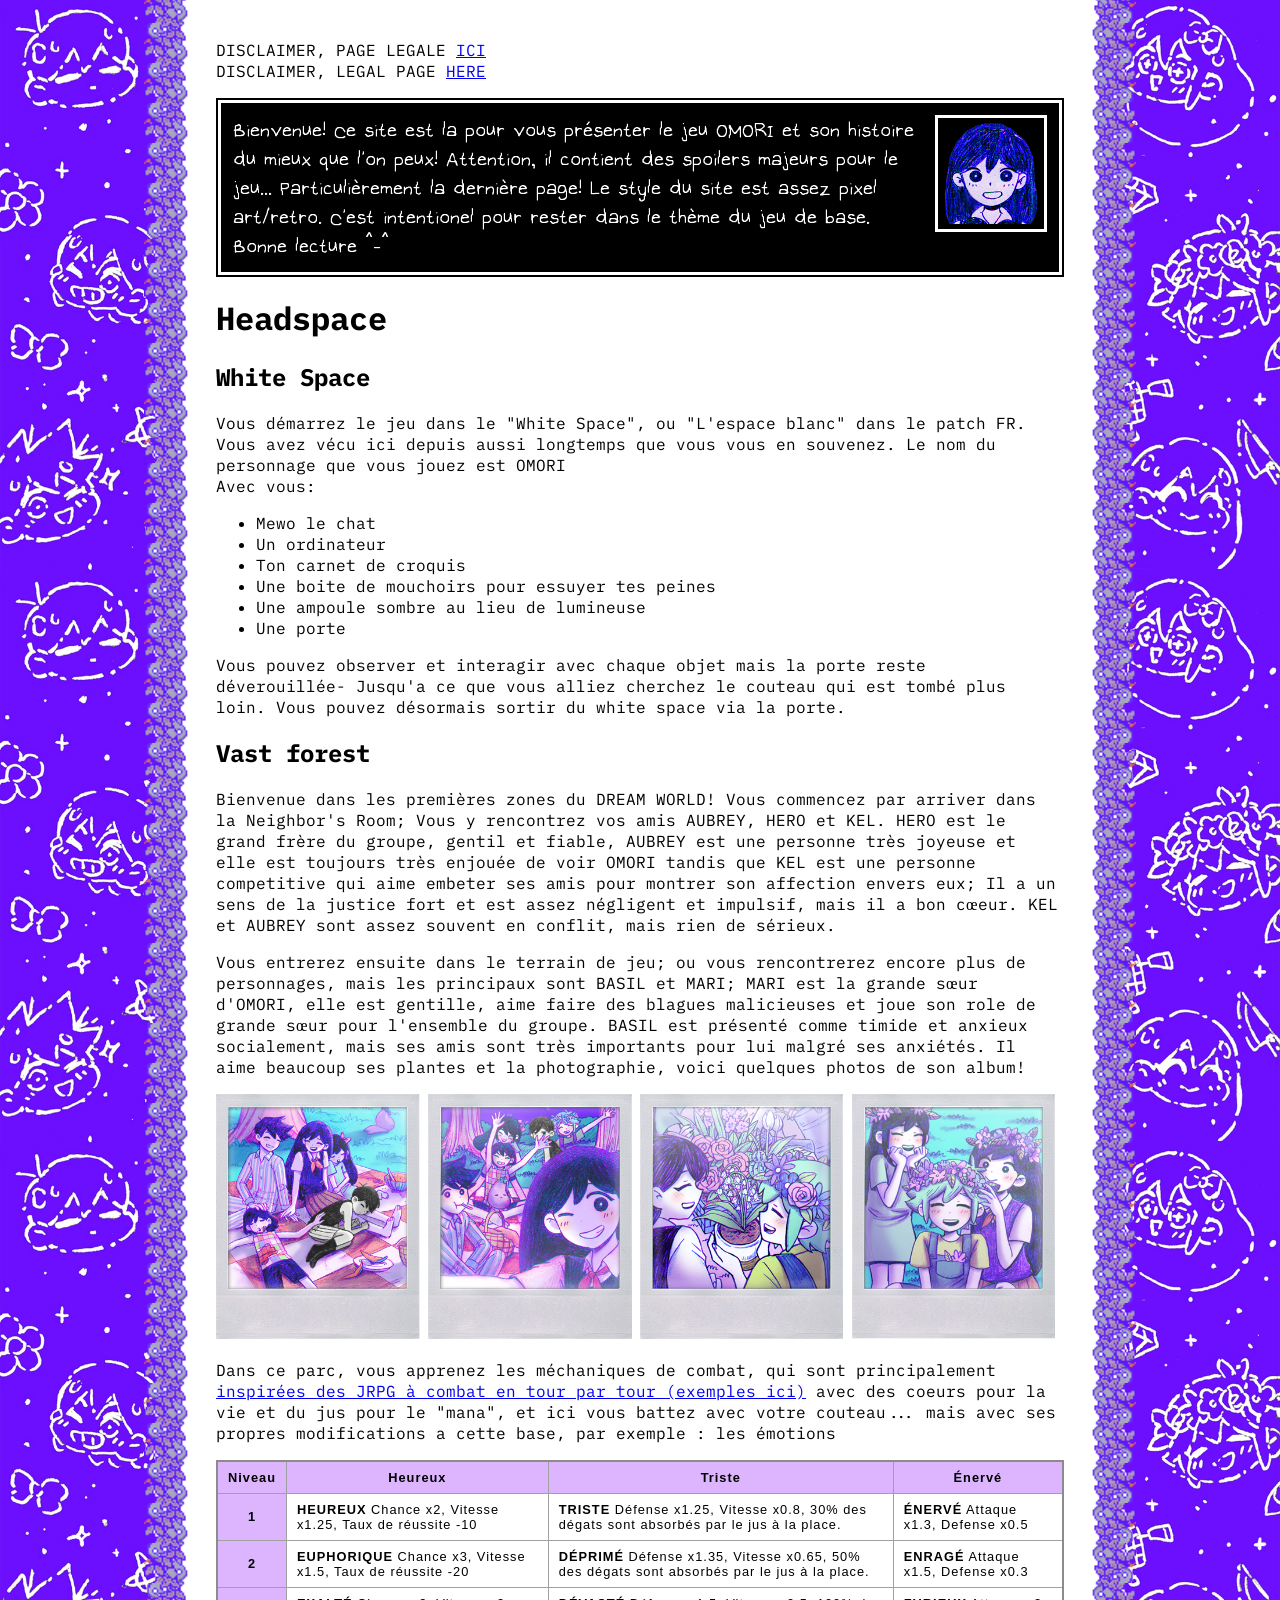
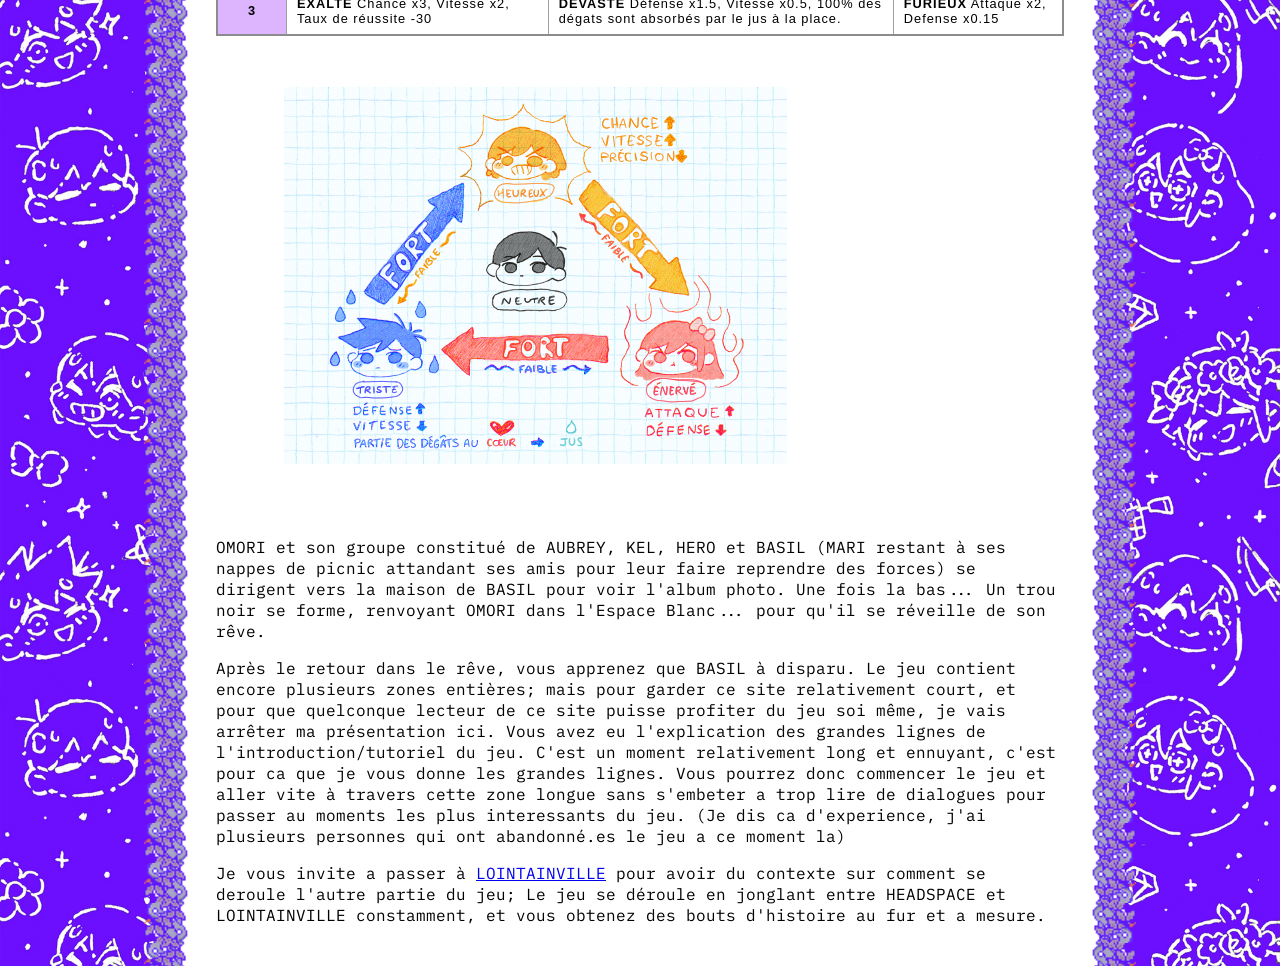
<file: index.html>
<!DOCTYPE html>
<html lang="fr">

  <head>
    <meta charset="utf-8" />
    <title>Omori!</title>
    <link rel="icon" type="image/x-icon" href="assets/favicon.ico">
    <link rel="stylesheet" media="screen" type="text/css" title="design" href="styles/design.css" />
  </head>

	<body>
		<div class="row">
		  <div class="meta-left"></div>

			<div class="main" id="frame">
  		  <p>
    		  DISCLAIMER, PAGE LEGALE <a href="legal.html">ICI</a> <br/>
          DISCLAIMER, LEGAL PAGE <a href="legal.html">HERE</a> <br/>
  		  </p>


				<!-- Début de la boite de dialogue réutilisable -->
				<div class="dialogue-box">
					<div class="pfp">
					  <div class="portrait wb">
							<img alt="Mari Portrait" src="assets/faces/DW_Face_Mari_0.png"  width="106" height="106">
						</div>
					</div>
					<span>
					  Bienvenue! Ce site est la pour vous présenter le jeu OMORI et son histoire du mieux que l'on peux!
						Attention, il contient des spoilers majeurs pour le jeu... Particulièrement la dernière page!
						Le style du site est assez pixel art/retro. C'est intentionel pour rester dans le thème du jeu de base.
						Bonne lecture ^-^
					<span></span></span>
					<div class="wb"></div>
				</div>
				<!-- Fin de la boite de dialogue réutilisable -->

				<h1 id="hs">Headspace</h1>
				<h2 id="white">White Space</h2>
				<p>
				  Vous démarrez le jeu dans le "White Space", ou "L'espace blanc" dans le patch FR.
					Vous avez vécu ici depuis aussi longtemps que vous vous en souvenez.
					Le nom du personnage que vous jouez est OMORI<br/>
					Avec vous:
				</p>
				<ul>
				  <li>Mewo le chat</li>
					<li>Un ordinateur</li>
					<li>Ton carnet de croquis</li>
					<li>Une boite de mouchoirs pour essuyer tes peines</li>
					<li>Une ampoule sombre au lieu de lumineuse</li>
					<li>Une porte</li>
				</ul>
				<p>
					Vous pouvez observer et interagir avec chaque objet mais la porte reste déverouillée-
					Jusqu'a ce que vous alliez cherchez le couteau qui est tombé plus loin.
					Vous pouvez désormais sortir du white space via la porte.
				</p>

				<h2 id="2">Vast forest</h2>
				<p>
				  Bienvenue dans les premières zones du DREAM WORLD!
					Vous commencez par arriver dans la Neighbor's Room; Vous y rencontrez vos amis AUBREY, HERO et KEL.
					HERO est le grand frère du groupe, gentil et fiable,
					AUBREY est une personne très joyeuse et elle est toujours très enjouée de voir OMORI tandis que
					KEL est une personne competitive qui aime embeter ses amis pour montrer son affection envers eux;
					Il a un sens de la justice fort et est assez négligent et impulsif, mais il a bon cœeur.
					KEL et AUBREY sont assez souvent en conflit, mais rien de sérieux.
				</p>

				<p>
				  Vous entrerez ensuite dans le terrain de jeu; ou vous rencontrerez encore plus de personnages,
					mais les principaux sont BASIL et MARI; MARI est la grande sœur d'OMORI, elle est gentille,
					aime faire des blagues malicieuses et joue son role de grande sœur pour l'ensemble du groupe.
					BASIL est présenté comme timide et anxieux socialement, mais ses amis sont très importants pour lui
					malgré ses anxiétés. Il aime beaucoup ses plantes et la photographie, voici quelques photos de son album!
				</p>

				<div class="polaroids" id="pictures">
          <div class="polaroid"><img src="assets/polaroid/DW_1.png" alt="Tout le monde assis sur une nappe te picnic"></div>
          <div class="polaroid"><img src="assets/polaroid/DW_0.png" alt="Tout le monde agité sur une nappe de picnic"></div>
          <div class="polaroid"><img src="assets/polaroid/DW_2.png" alt="Basil et Mari avec un pot de fleur"></div>
          <div class="polaroid"><img src="assets/polaroid/DW_3.png" alt="Mari et aubrey mettant une couronne de fleur a basil"></div>
				</div>

				<p>
				  Dans ce parc, vous apprenez les méchaniques de combat, qui sont principalement <a href="https://www.reddit.com/r/JRPG/wiki/list_of_turn-based_jrpgs">inspirées des JRPG à combat en tour par tour (exemples ici)</a>
					avec des coeurs pour la vie et du jus pour le "mana", et ici vous battez avec votre couteau... mais avec ses propres modifications a cette base, par exemple : les émotions
				</p>

				<table>
				  <thead>
						<tr>
						  <th scope="col">Niveau</th>
              <th scope="col">Heureux</th>
              <th scope="col">Triste</th>
              <th scope="col">Énervé</th>
						</tr>
					</thead>
					<tbody>
					  <tr>
							<th scope="row">1</th>
              <td><strong>HEUREUX</strong> Chance x2, Vitesse x1.25, Taux de réussite -10</td>
              <td><strong>TRISTE</strong> Défense x1.25, Vitesse x0.8, 30% des dégats sont absorbés par le jus à la place. </td>
              <td><strong>ÉNERVÉ</strong> Attaque x1.3, Defense x0.5</td>
						</td>
							<tr>
							<th scope="row">2</th>
              <td><strong>EUPHORIQUE</strong> Chance x3, Vitesse x1.5, Taux de réussite -20</td>
              <td><strong>DÉPRIMÉ</strong> Défense x1.35, Vitesse x0.65, 50% des dégats sont absorbés par le jus à la place. </td>
              <td><strong>ENRAGÉ</strong> Attaque x1.5, Defense x0.3</td>
						</td>
							<tr>
							<th scope="row">3</th>
              <td><strong>EXALTÉ</strong> Chance x3, Vitesse x2, Taux de réussite -30</td>
              <td><strong>DÉVASTÉ</strong> Défense x1.5, Vitesse x0.5, 100% des dégats sont absorbés par le jus à la place. </td>
              <td><strong>FURIEUX</strong> Attaque x2, Defense x0.15 </td>
						</td>
					</tbody>
				</table>

				<img src="assets/Other/emotions_guide.png"/>

				<p>
				  OMORI et son groupe constitué de AUBREY, KEL, HERO et BASIL (MARI restant à ses nappes de picnic attandant ses amis pour leur faire reprendre des forces)
					se dirigent vers la maison de BASIL pour voir l'album photo. Une fois la bas... Un trou noir se forme, renvoyant OMORI dans l'Espace Blanc... pour qu'il se réveille de son rêve.
				</p>

				<p>
				  Après le retour dans le rêve, vous apprenez que BASIL à disparu. Le jeu contient encore plusieurs zones entières; mais
					pour garder ce site relativement court, et pour que quelconque lecteur de ce site puisse profiter du jeu soi même, je vais
					arrêter ma présentation ici. Vous avez eu l'explication des grandes lignes de l'introduction/tutoriel du jeu.
					C'est un moment relativement long et ennuyant, c'est pour ca que je vous donne les grandes lignes. Vous pourrez donc commencer le jeu
					et aller vite à travers cette zone longue sans s'embeter a trop lire de dialogues pour passer au moments les plus interessants du jeu.
					(Je dis ca d'experience, j'ai plusieurs personnes qui ont abandonné.es le jeu a ce moment la)
				</p>

				<p>
		      Je vous invite a passer à <a href="faraway.html">LOINTAINVILLE</a> pour avoir du contexte sur comment se deroule l'autre partie du jeu;
					Le jeu se déroule en jonglant entre HEADSPACE et LOINTAINVILLE constamment, et vous obtenez des bouts d'histoire au fur et a mesure.
				</p>
			</div>



			<div class="meta-right"></div>
		</div>
	</body>
</html>
</file>
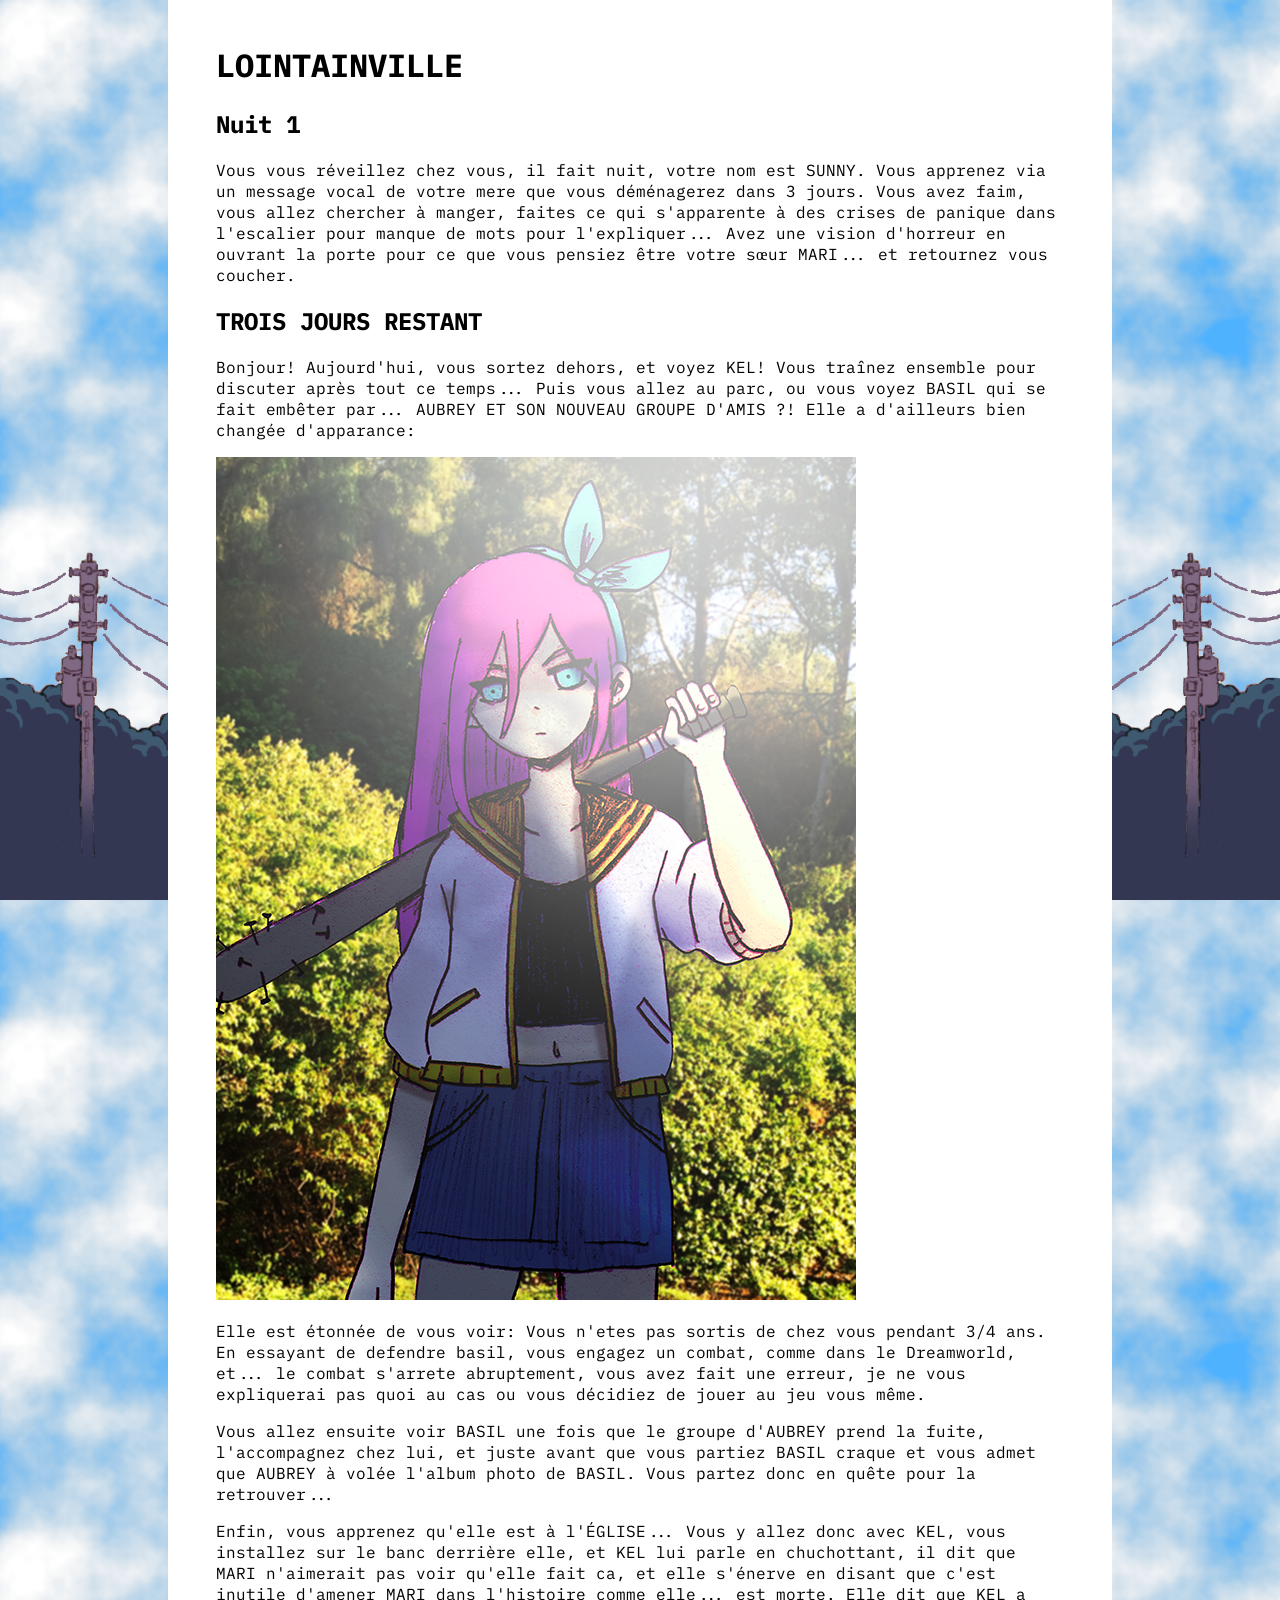
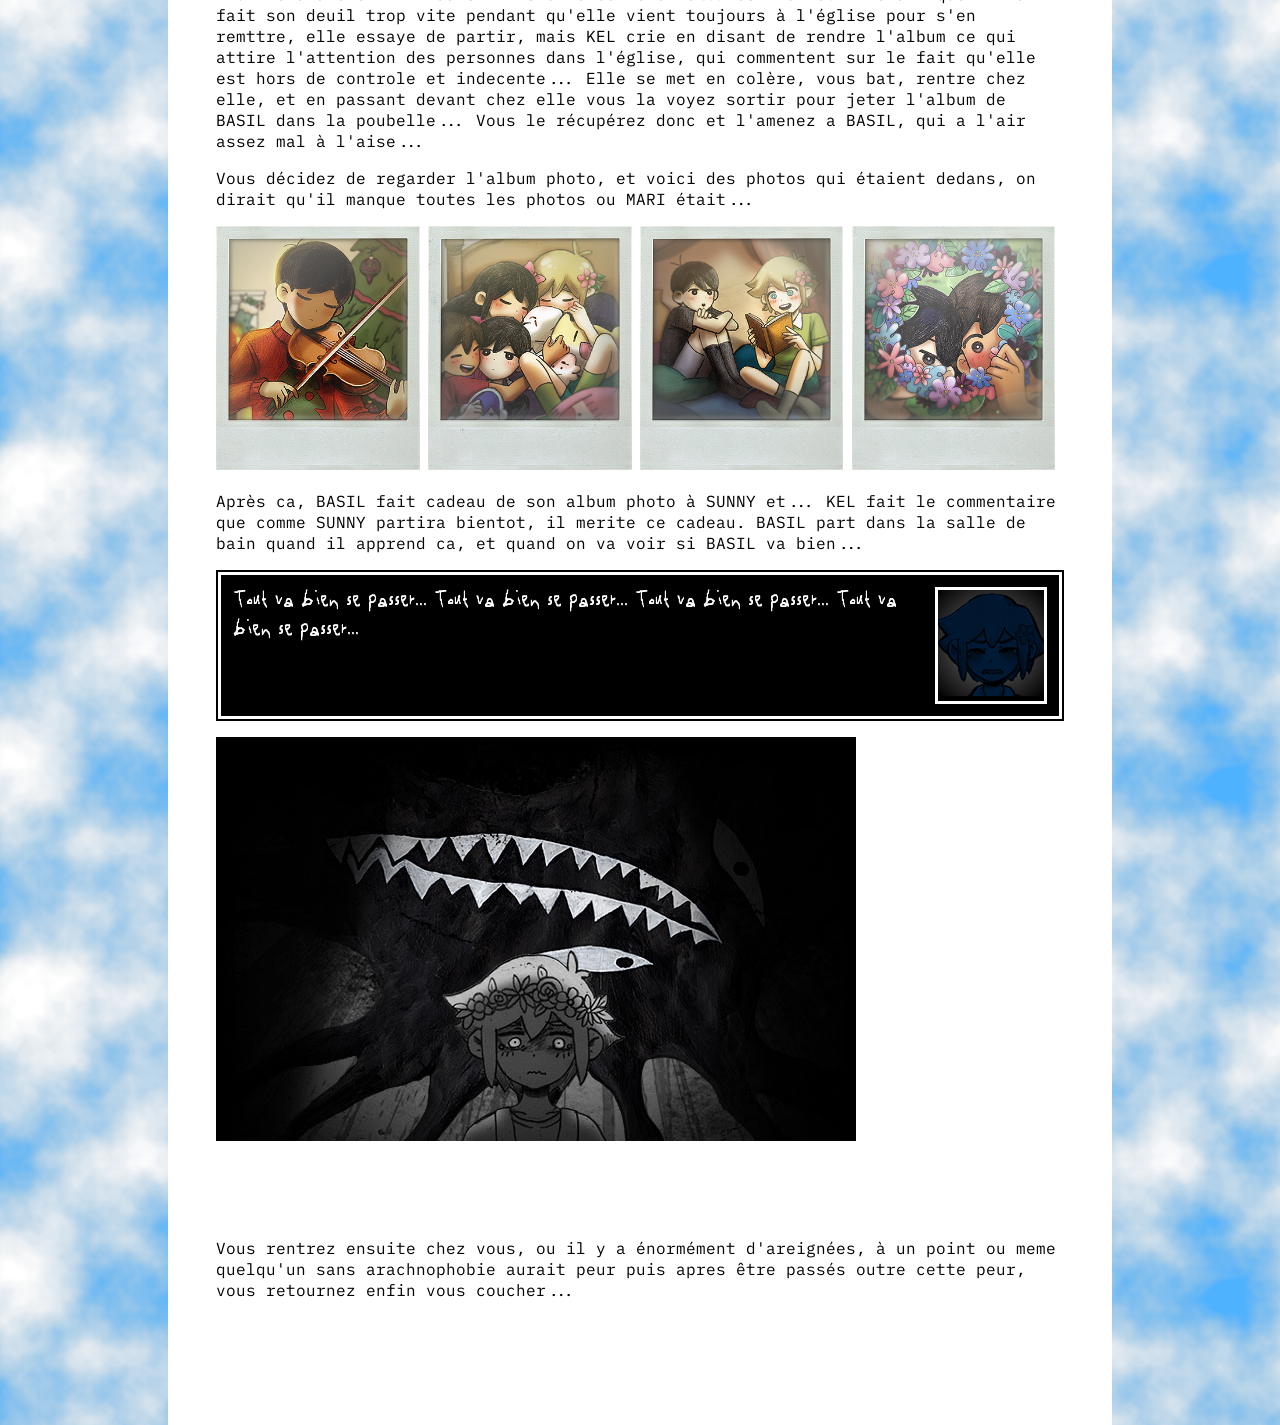
<file: faraway.html>
<!DOCTYPE html>
<html lang="fr">
  <head>
    <meta charset="utf-8" />
    <title>Une ville lointaine.</title>
    <link rel="icon" type="image/x-icon" href="assets/favicon.ico">
    <link rel="stylesheet" media="screen" type="text/css" title="design" href="styles/design.css" />
    <link rel="stylesheet" media="screen" type="text/css" title="design" href="styles/faraway.css" />
  </head>

  <body>
    <div class="row">
      <div class="meta-left"></div>
      <div class="main" id="frame">
        <h1 id="title">LOINTAINVILLE</h1>
        <h2>Nuit 1</h2>
        <p>
          Vous vous réveillez chez vous, il fait nuit, votre nom est SUNNY.
          Vous apprenez via un message vocal de votre mere que vous déménagerez dans 3 jours.
          Vous avez faim, vous allez chercher à manger, faites ce qui s'apparente à des crises de panique dans l'escalier
          pour manque de mots pour l'expliquer... Avez une vision d'horreur en ouvrant la porte pour
          ce que vous pensiez être votre sœur MARI... et retournez vous coucher.
        </p>

        <h2>TROIS JOURS RESTANT</h2>
        <p>
          Bonjour! Aujourd'hui, vous sortez dehors, et voyez KEL!
          Vous traînez ensemble pour discuter après tout ce temps...
          Puis vous allez au parc, ou vous voyez BASIL qui se fait embêter par...
          AUBREY ET SON NOUVEAU GROUPE D'AMIS ?! Elle a d'ailleurs bien changée d'apparance:
        </p>

        <img src="assets/Other/aubrey_intro.png" alt="Aubrey, cheveux rose avec bandeau et yeux cyan, elle tient une batte cloutée"/>

        <p>
          Elle est étonnée de vous voir: Vous n'etes pas sortis de chez vous pendant 3/4 ans.
          En essayant de defendre basil, vous engagez un combat, comme dans le Dreamworld, et...
          le combat s'arrete abruptement, vous avez fait une erreur, je ne vous expliquerai pas quoi
          au cas ou vous décidiez de jouer au jeu vous même.
        </p>

        <p>
          Vous allez ensuite voir BASIL une fois que le groupe d'AUBREY prend la fuite,
          l'accompagnez chez lui, et juste avant que vous partiez BASIL craque et vous admet
          que AUBREY à volée l'album photo de BASIL. Vous partez donc en quête pour la retrouver...
        </p>

        <p>
          Enfin, vous apprenez qu'elle est à l'ÉGLISE...  Vous y allez donc avec KEL, vous installez sur le banc derrière elle,
          et KEL lui parle en chuchottant, il dit que MARI n'aimerait pas voir qu'elle fait ca, et elle s'énerve en disant
          que c'est inutile d'amener MARI dans l'histoire comme elle... est morte. Elle dit que KEL a fait son deuil trop vite
          pendant qu'elle vient toujours à l'église pour s'en remttre, elle essaye de partir, mais KEL crie en disant de rendre l'album
          ce qui attire l'attention des personnes dans l'église, qui commentent sur le fait qu'elle est hors de controle et indecente...
          Elle se met en colère, vous bat, rentre chez elle, et en passant devant chez elle vous la voyez sortir pour jeter l'album de BASIL
          dans la poubelle... Vous le récupérez donc et l'amenez a BASIL, qui a l'air assez mal à l'aise...
        </p>

        <p>
          Vous décidez de regarder l'album photo, et voici des photos qui étaient dedans, on dirait qu'il manque toutes les photos
          ou MARI était...
        </p>

        <div class="polaroids" id="pictures">
              <div class="polaroid"><img src="assets/polaroid/FW_0.png" alt="Sunny faisant du violon"></div>
              <div class="polaroid"><img src="assets/polaroid/FW_1.png" alt="Tout le monde confortable dans un lit avec des peluches :3"></div>
              <div class="polaroid"><img src="assets/polaroid/FW_2.png" alt="Basil lisant un livre a Sunny"></div>
              <div class="polaroid"><img src="assets/polaroid/FW_3.png" alt="Sunny et Kel avec une couronne de fleurs"></div>
				</div>

				<p>
				  Après ca, BASIL fait cadeau de son album photo à SUNNY et... KEL fait le commentaire que comme SUNNY partira bientot, il merite ce cadeau.
					BASIL part dans la salle de bain quand il apprend ca, et quand on va voir si BASIL va bien...
				</p>

				<!-- Début de la boite de dialogue réutilisable -->
				<div class="dialogue-box scared">
					<div class="pfp">
					  <div class="portrait wb">
							<img class="light" alt="Portrait de Basil au bord des larmes" src="assets/faces/FW_Face_Basil_11.png"  width="106" height="106"/>
						</div>
					</div>
					<span>Tout va bien se passer... Tout va bien se passer... Tout va bien se passer... Tout va bien se passer... <span></span></span>
					<div class="wb"></div>
				</div>
				<!-- Fin de la boite de dialogue réutilisable -->

				<img src="assets/Other/basil_something_2.png" alt="SOMETHING behind BASIL"/>

				<p>
				  Vous rentrez ensuite chez vous, ou il y a énormément d'areignées, à un point ou meme quelqu'un sans arachnophobie aurait peur
					puis apres être passés outre cette peur, vous retournez enfin vous coucher...
				</p>

				<a class="secret" href="secret.html">
				  Si vous voulez encore un peu plus de contexte sur les parties plus sombre d'omori, il y a cette page secrete
					je recommande vivement de jouer au jeu avant car elle contient enormement de spoilers, et attention, les sujets
					sont pour un public averti.
				</a>
      </div>
      <div class="meta-right"></div>
    </div>
  </body>
</html>
</file>
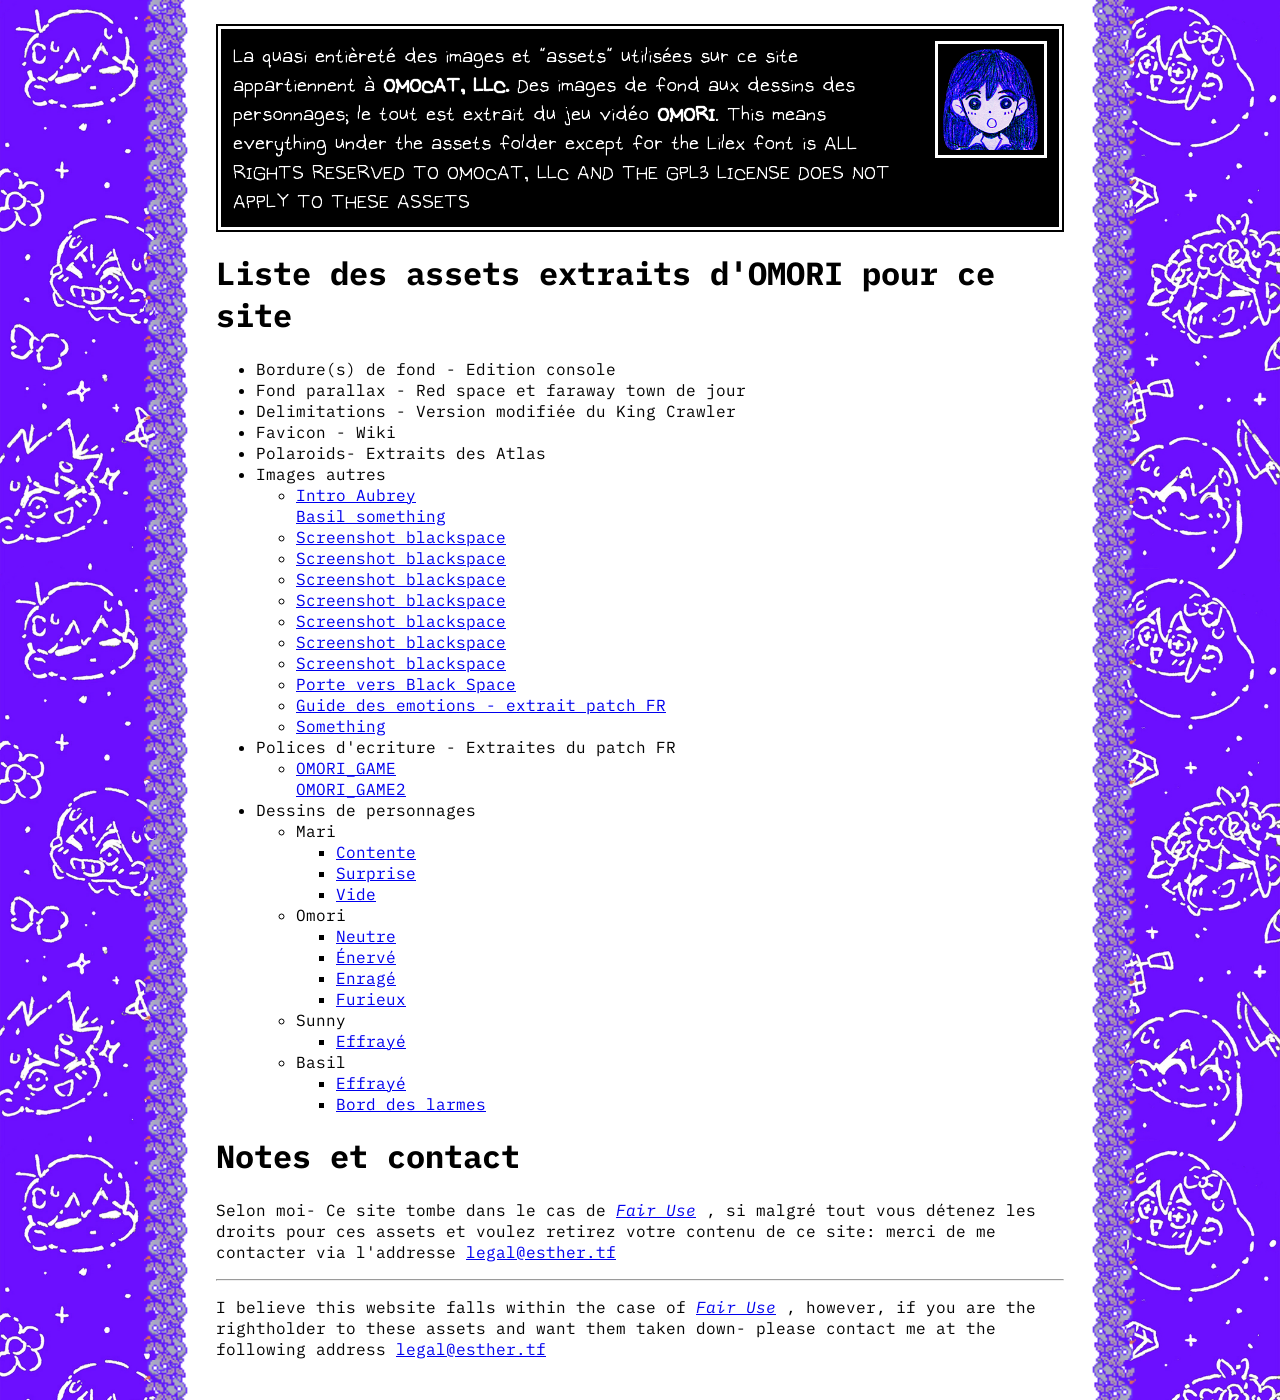
<file: legal.html>
<!DOCTYPE html>
<html lang="fr">

  <head>
    <meta charset="utf-8" />
    <title>Legal</title>
	<link rel="icon" type="image/x-icon" href="assets/favicon.ico">
	<link rel="stylesheet" media="screen" type="text/css" title="design" href="styles/design.css" />
  </head>

	<body>
		<div class="row">
		  <div class="meta-left"></div>
		  <div class="main" id="frame">
				<div class="dialogue-box" id="something">
					<div class="pfp">
					  <div class="portrait wb">
							<img alt="Mari Portrait" src="assets/faces/DW_Face_Mari_2.png"  width="106" height="106">
						</div>
					</div>
					<span>
					La quasi entièreté des images et "assets" utilisées sur ce site appartiennent à <strong>OMOCAT, LLC.</strong>
					Des images de fond aux dessins des personnages; le tout est extrait du jeu vidéo <strong>OMORI</strong>.
					This means everything under the assets folder except for the Lilex font is ALL RIGHTS RESERVED TO OMOCAT, LLC
					AND THE GPL3 LICENSE DOES NOT APPLY TO THESE ASSETS
					<span></span></span>
					<div class="wb"></div>
				</div>
				<h1 id="list">Liste des assets extraits d'OMORI pour ce site</h1>
				<ul>
				  <li>Bordure(s) de fond - Edition console</li>
					<li>Fond parallax - Red space et faraway town de jour</li>
					<li>Delimitations - Version modifiée du King Crawler</li>
					<li>Favicon - Wiki</li>
					<li>Polaroids- Extraits des Atlas</li>
					<li>Images autres
					    <ul>
							<li><a href="assets/Other/aubrey_intro.png"">Intro Aubrey</a></li
							<li><a href="assets/Other/basil_something_2.png"">Basil something</a></li>
							<li><a href="assets/Other/BLACK_SPACE.webp"">Screenshot blackspace</a></li>
							<li><a href="assets/Other/FACELESS_AREA.webp"">Screenshot blackspace</a></li>
							<li><a href="assets/Other/FACELESS_AREA.webp"">Screenshot blackspace</a></li>
							<li><a href="assets/Other/PUNISHMENT_AREA.webp"">Screenshot blackspace</a></li>
							<li><a href="assets/Other/RED_SPACE.webp"">Screenshot blackspace</a></li>
							<li><a href="assets/Other/STATIC_WORLD.webp"">Screenshot blackspace</a></li>
							<li><a href="assets/Other/THE_NEIGHBORHOOD.webp"">Screenshot blackspace</a></li>
							<li><a href="assets/Other/Door_to_Blackspace.webp"">Porte vers Black Space</a></li>
							<li><a href="assets/Other/emotions_guide.png"">Guide des emotions - extrait patch FR</a></li>
							<li><a href="assets/Other/hangman_something.png"">Something</a></li>
						</ul>
					</li>
					<li>Polices d'ecriture - Extraites du patch FR
					    <ul>
							<li><a href="assets/fonts/OMORI_GAME.ttf"">OMORI_GAME</a></li
							<li><a href="assets/fonts/OMORI_GAME2.ttf"">OMORI_GAME2</a></li>
						</ul>
					</li>
					<li>Dessins de personnages
					   <ul>
							<li>Mari
							    <ul>
									<li><a href="assets/faces/DW_Face_Mari_0.png">Contente</a></li>
									<li><a href="assets/faces/DW_Face_Mari_2.png">Surprise</a></li>
									<li><a href="assets/faces/ST_Face_Mari_0.png">Vide</a></li>
								</ul>
							</li>
							<li>Omori
							    <ul>
									<li><a href="assets/faces/DW_Face_Omori_0.png">Neutre</a></li>
									<li><a href="assets/faces/DW_Face_Omori_1.png">Énervé</a></li>
									<li><a href="assets/faces/DW_Face_Omori_2.png">Enragé</a></li>
									<li><a href="assets/faces/DW_Face_Omori_3.png">Furieux</a></li>
								</ul>
							</li>
							<li>Sunny
							    <ul>
									<li><a href="assets/faces/BT_Face_Sunny_Scared_0.png">Effrayé</a></li>
								</ul>
							</li>
							<li>Basil
							    <ul>
									<li><a href="assets/faces/Basil_Scared_0.png">Effrayé</a></li>
									<li><a href="assets/faces/FW_Face_Basil_11.png">Bord des larmes</a></li>
								</ul>
							</li>
						</ul>
					</li>
				</ul>
				<h1>Notes et contact</h1>
				<p>Selon moi- Ce site tombe dans le cas de <a href="https://fr.wikipedia.org/wiki/Fair_use"><i>Fair Use</i></a>
				, si malgré tout vous détenez les droits pour ces assets et voulez retirez votre contenu de ce site: merci de me contacter via l'addresse <a href="mailto:legal@esther.tf">legal@esther.tf</a></p>
				<hr/>
				<p>I believe this website falls within the case of <a href="https://en.wikipedia.org/wiki/Fair_use"><i>Fair Use</i></a>
				, however, if you are the rightholder to these assets and want them taken down- please contact me at the following address <a href="mailto:legal@esther.tf">legal@esther.tf</a></p>
			</div>
		  <div class="meta-right"></div>
		</div>
	</body>
</html>
</file>
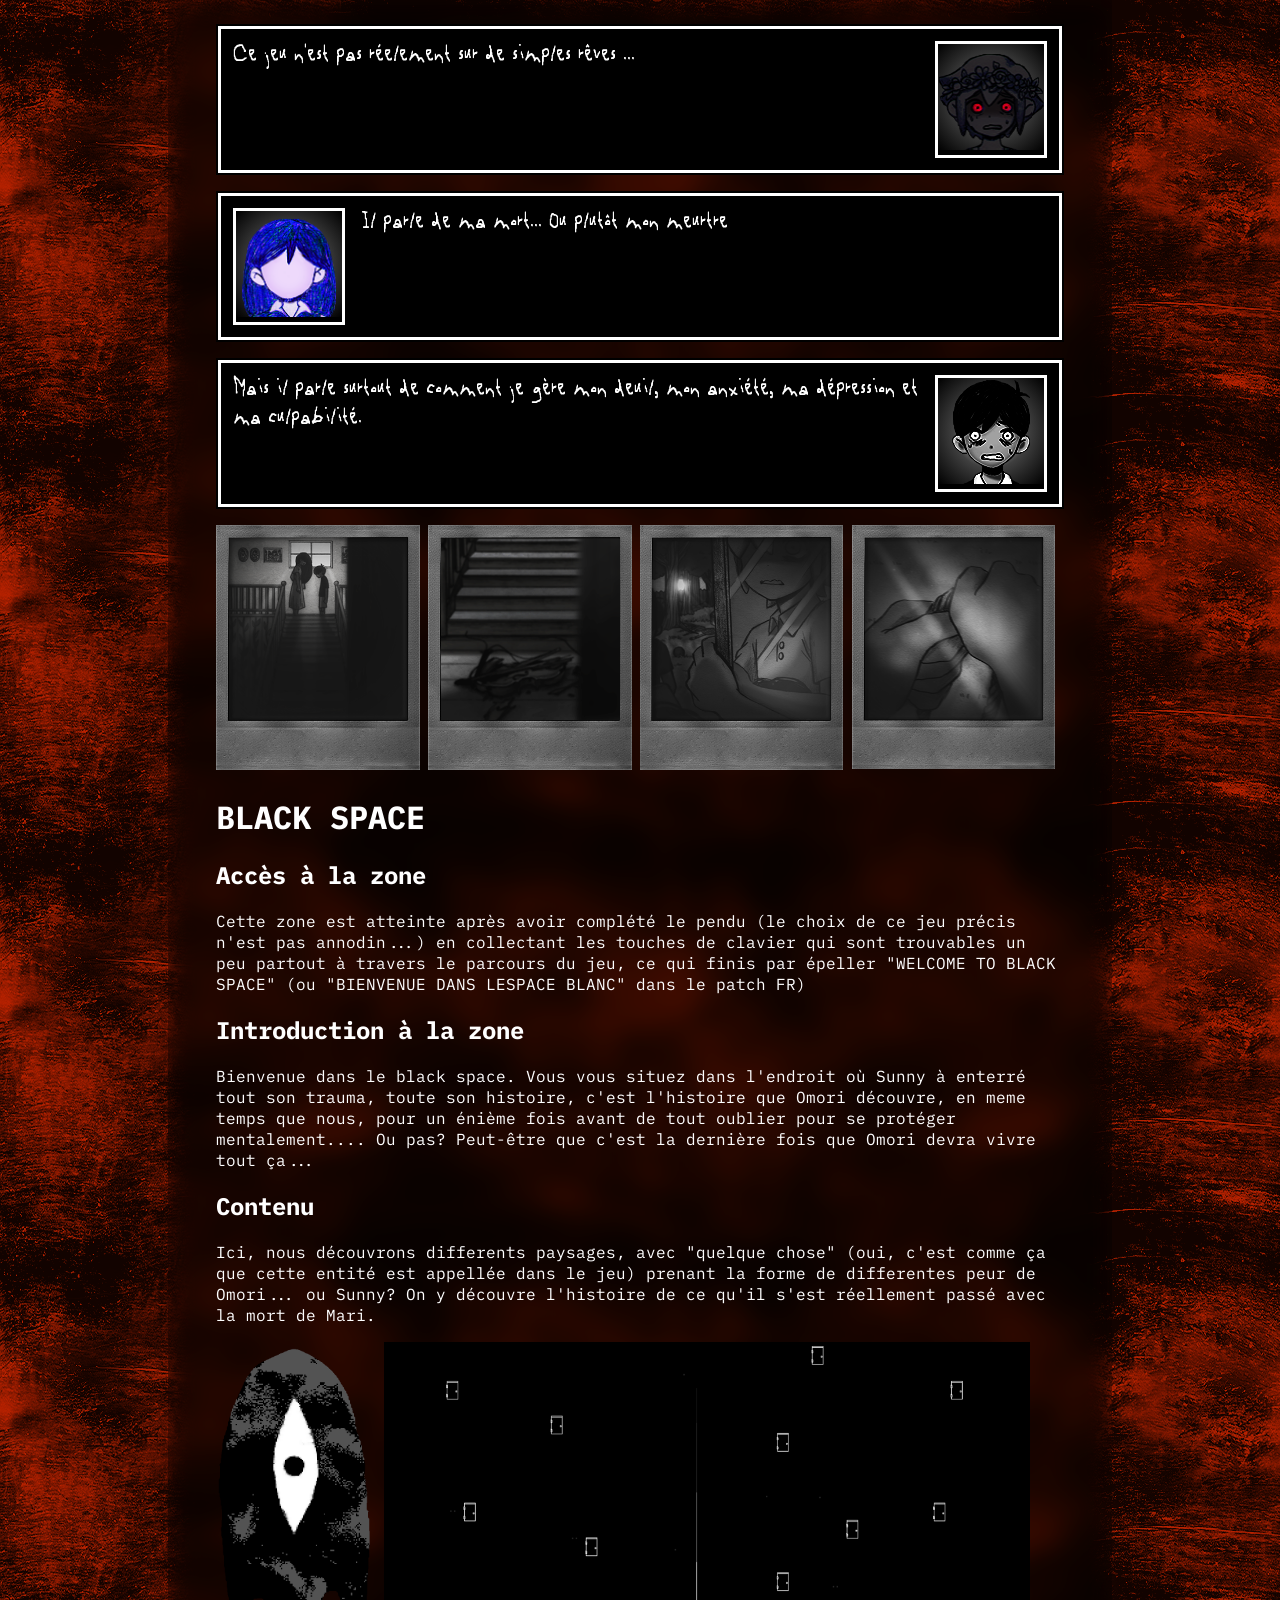
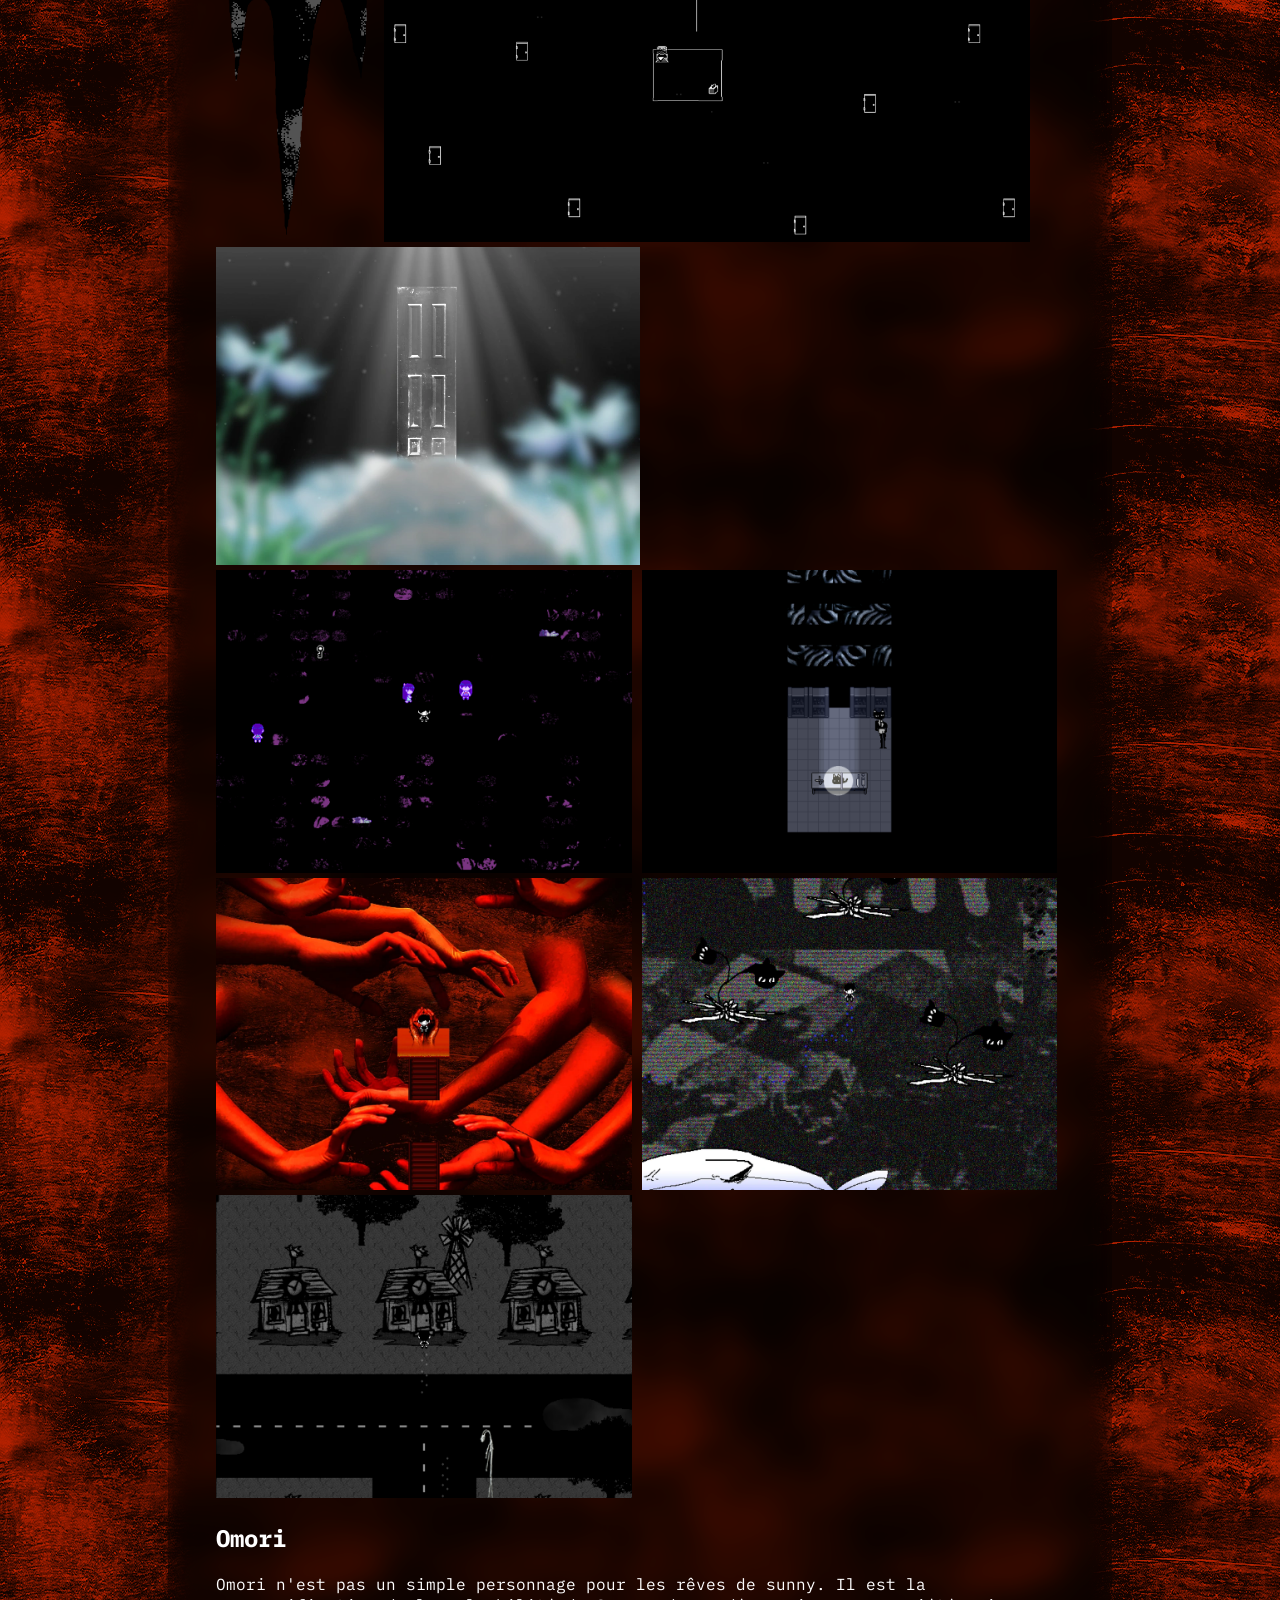
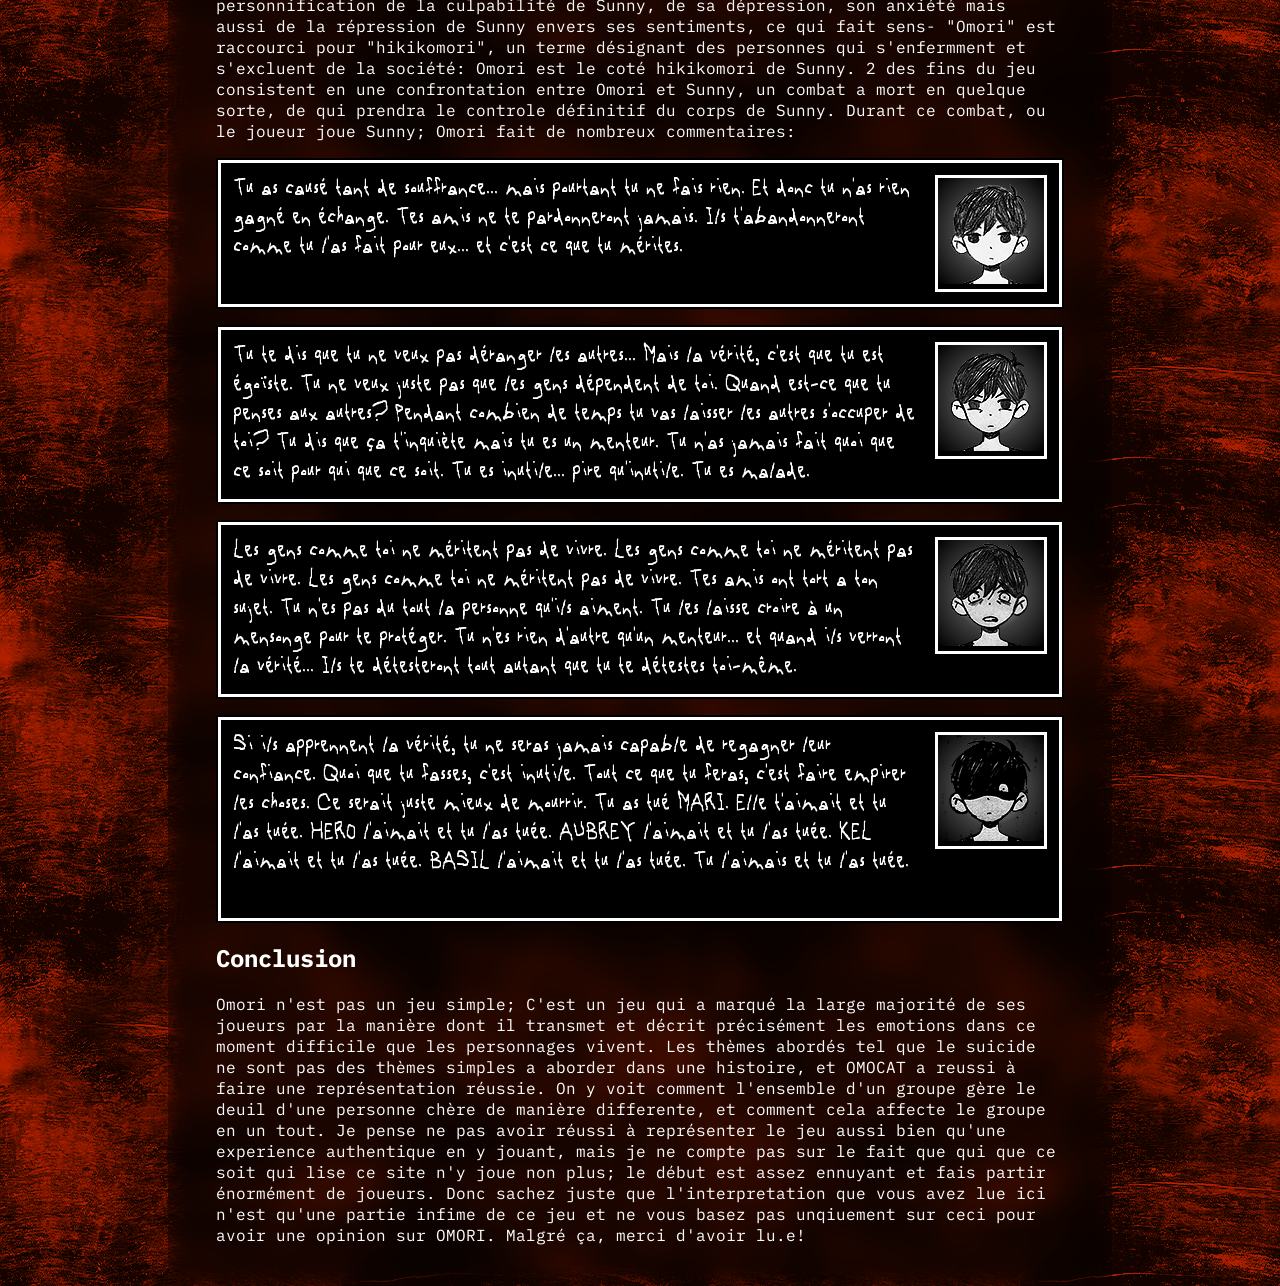
<file: secret.html>
<!DOCTYPE html>
<html lang="fr">

  <head>
    <meta charset="utf-8" />
    <title>BLACK SPACE</title>
	<link rel="icon" type="image/x-icon" href="assets/favicon.ico">
	<link rel="stylesheet" media="screen" type="text/css" title="design" href="styles/design.css" />
	<link rel="stylesheet" media="screen" type="text/css" title="design" href="styles/secret.css" />
  </head>

	<body>
		<div class="row">
		  <div class="meta-left"></div>

			<div class="main" id="frame">
				<!-- Début de la boite de dialogue réutilisable -->
				<div class="dialogue-box">
					<div class="pfp">
					  <div class="portrait wb">
							<img class="light" alt="Portrait de Basil effrayé avec les yeux rouges" src="assets/faces/Basil_Scared_0.png"  width="106" height="106">
						</div>
					</div>
					<span>Ce jeu n'est pas réelement sur de simples rêves ...<span></span></span>
					<div class="wb"></div>
				</div>
				<!-- Fin de la boite de dialogue réutilisable -->

				<!-- Début de la boite de dialogue réutilisable -->
				<div class="dialogue-box">
					<div class="pfp pfpl">
					  <div class="portrait wb">
							<img class="light" alt="Portrait de Mari sans visage" src="assets/faces/ST_Face_Mari_0.png"  width="106" height="106">
						</div>
					</div>
					<span>Il parle de ma mort... Ou plutôt mon meurtre<span></span></span>
					<div class="wb"></div>
				</div>
				<!-- Fin de la boite de dialogue réutilisable -->

				<!-- Début de la boite de dialogue réutilisable -->
				<div class="dialogue-box">
					<div class="pfp">
					  <div class="portrait wb">
							<img class="light" alt="Portrait de sunny effrayé" src="assets/faces/BT_Face_Sunny_Scared_0.png"  width="106" height="106">
						</div>
					</div>
					<span>Mais il parle surtout de comment je gère mon deuil, mon anxiété, ma dépression et ma culpabilité.<span></span></span>
					<div class="wb"></div>
				</div>
				<!-- Fin de la boite de dialogue réutilisable -->

				<div class="polaroids" id="pictures">
          <div class="polaroid"><img src="assets/polaroid/BS_1.png" alt="2 Personnes en haut des escaliers se faisant face tête baissée"></div>
		      <div class="polaroid"><img src="assets/polaroid/BS_0.png" alt="Mari face par terre au pied d'escaliers"></div>
		      <div class="polaroid"><img src="assets/polaroid/BS_2.png" alt="Basil effrayé dans un miroir avec un fond montrant l'exterieur"></div>
		      <div class="polaroid"><img src="assets/polaroid/BS_3.png" alt="Des mains manipulant une corde"></div>
				</div>

				<h1 id="title">BLACK SPACE</h1>
				<h2 id="0">Accès à la zone</h2>
				<p>
				  Cette zone est atteinte après avoir complété le pendu (le choix de ce jeu précis n'est pas annodin...) en collectant les touches de clavier qui sont trouvables un peu partout à travers le parcours du jeu, ce qui finis par épeller "WELCOME TO BLACK SPACE" (ou "BIENVENUE DANS LESPACE BLANC" dans le patch FR)
				</p>

				<h2 id="1">Introduction à la zone</h2>
				<p>
				  Bienvenue dans le black space. Vous vous situez dans l'endroit où Sunny à enterré tout son trauma, toute son histoire,
					c'est l'histoire que Omori découvre, en meme temps que nous, pour un énième fois avant de tout oublier pour se protéger mentalement....
					Ou pas? Peut-être que c'est la dernière fois que Omori devra vivre tout ça...
				</p>

				<h2 id="2">Contenu</h2>
				<p>
				  Ici, nous découvrons differents paysages, avec "quelque chose" (oui, c'est comme ça que cette entité est appellée dans le jeu) prenant la forme de differentes peur de Omori... ou Sunny?
					On y découvre l'histoire de ce qu'il s'est réellement passé avec la mort de Mari.
				</p>

				<img src="assets/Other/hangman_something.png" alt="Something/Quelque Chose" height="500"/>
				<img src="assets/Other/BLACK_SPACE.webp" alt="Un endroit noir avec quelques portes sombres et le joueur au milieu" height="500"/>
				<img src="assets/Other/Door_to_Blackspace.webp" alt="Une porte noire sur fond noir avec des plantes a ses pieds" width="50%"/>
				<img src="assets/Other/FACELESS_AREA.webp" alt="Une zone avec des personnages sans visages" width="49%"/>
				<img src="assets/Other/PUNISHMENT_AREA.webp" alt="Une pièce étroite avec un chat sur une table d'operation au mileu" width="49%"/>
				<img src="assets/Other/RED_SPACE.webp" alt="Red Space - Omori sur un throne de mains rouges, avec un vide de mains rouges." width="49%"/>
				<img src="assets/Other/STATIC_WORLD.webp" alt="Un monde avec du static de télévision et des 'choses' noires et blanches" width="49%"/>
				<img src="assets/Other/THE_NEIGHBORHOOD.webp" alt="Un village noir et blanc avec des maisons gribouillées de manière grossière" width="49%"/>

				<h2 id="3">Omori</h2>
				<p>
				  Omori n'est pas un simple personnage pour les rêves de sunny. Il est la personnification de la culpabilité de Sunny, de sa dépression, son anxiété
					mais aussi de la répression de Sunny envers ses sentiments,
					ce qui fait sens- "Omori" est raccourci pour "hikikomori", un terme désignant des personnes qui s'enfermment et s'excluent de la société: Omori est le coté hikikomori de Sunny.
					2 des fins du jeu consistent en une confrontation entre Omori et Sunny, un combat a mort en quelque sorte, de qui prendra le controle définitif du corps de Sunny. Durant ce combat,
					ou le joueur joue Sunny; Omori fait de nombreux commentaires:
				</p>

				<!-- Début de la boite de dialogue réutilisable -->
				<div class="dialogue-box">
					<div class="pfp">
					  <div class="portrait wb">
							<img class="light" alt="Portrait de Omori" src="assets/faces/WS_Face_Omori_0.png"  width="106" height="106">
						</div>
					</div>
					<span>
					  Tu as causé tant de souffrance... mais pourtant tu ne fais rien. Et donc tu n'as rien gagné en échange.
						Tes amis ne te pardonneront jamais. Ils t'abandonneront comme tu l'as fait pour eux... et c'est ce que tu mérites.
					<span></span></span>
					<div class="wb"></div>
				</div>
				<!-- Fin de la boite de dialogue réutilisable -->

				<!-- Début de la boite de dialogue réutilisable -->
				<div class="dialogue-box">
					<div class="pfp">
					  <div class="portrait wb">
							<img class="light" alt="Portrait de Omori" src="assets/faces/WS_Face_Omori_1.png"  width="106" height="106">
						</div>
					</div>
					<span>
					  Tu te dis que tu ne veux pas déranger les autres... Mais la vérité, c'est que tu est égoïste. Tu ne veux juste pas que les gens dépendent de toi.
						Quand est-ce que tu penses aux autres? Pendant combien de temps tu vas laisser les autres s'occuper de toi?
						Tu dis que ça t'inquiète mais tu es un menteur. Tu n'as jamais fait quoi que ce soit pour qui que ce soit.
						Tu es inutile... pire qu'inutile. Tu es malade.
					<span></span></span>
					<div class="wb"></div>
				</div>
				<!-- Fin de la boite de dialogue réutilisable -->

				<!-- Début de la boite de dialogue réutilisable -->
				<div class="dialogue-box">
					<div class="pfp">
					  <div class="portrait wb">
							<img class="light" alt="Portrait de Omori" src="assets/faces/WS_Face_Omori_2.png"  width="106" height="106">
						</div>
					</div>
					<span>
					  Les gens comme toi ne méritent pas de vivre. Les gens comme toi ne méritent pas de vivre. Les gens comme toi ne méritent pas de vivre.
						Tes amis ont tort a ton sujet. Tu n'es pas du tout la personne qu'ils aiment. Tu les laisse croire à un mensonge pour te protéger.
						Tu n'es rien d'autre qu'un menteur... et quand ils verront la vérité...
						Ils te détesteront tout autant que tu te détestes toi-même.
					<span></span></span>
					<div class="wb"></div>
				</div>
				<!-- Fin de la boite de dialogue réutilisable -->

				<!-- Début de la boite de dialogue réutilisable -->
				<div class="dialogue-box">
					<div class="pfp">
					  <div class="portrait wb">
							<img class="light" alt="Portrait de Omori" src="assets/faces/WS_Face_Omori_3.png"  width="106" height="106">
						</div>
					</div>
					<span>
			      Si ils apprennent la vérité, tu ne seras jamais capable de regagner leur confiance.
            Quoi que tu fasses, c'est inutile. Tout ce que tu feras, c'est faire empirer les choses.
            Ce serait juste mieux de mourrir.
            Tu as tué MARI. Elle t'aimait et tu l'as tuée.
            HERO l'aimait et tu l'as tuée.
            AUBREY l'aimait et tu l'as tuée.
            KEL l'aimait et tu l'as tuée.
            BASIL l'aimait et tu l'as tuée.
            Tu l'aimais et tu l'as tuée.
					<span></span></span>
					<div class="wb"></div>
				</div>
				<!-- Fin de la boite de dialogue réutilisable -->

				<h2 id="4">Conclusion</h2>
				<p>
				  Omori n'est pas un jeu simple; C'est un jeu qui a marqué la large majorité de ses joueurs par la manière dont il transmet
					et décrit précisément les emotions dans ce moment difficile que les personnages vivent. Les thèmes abordés tel que le suicide
					ne sont pas des thèmes simples a aborder dans une histoire, et OMOCAT a reussi à faire une représentation réussie.

					On y voit comment l'ensemble d'un groupe gère le deuil d'une personne chère de manière differente, et comment cela affecte le groupe
					en un tout.

					Je pense ne pas avoir réussi à représenter le jeu aussi bien qu'une experience authentique en y jouant, mais je ne compte pas sur le
					fait que qui que ce soit qui lise ce site n'y joue non plus; le début est assez ennuyant et fais partir énormément de joueurs.
					Donc sachez juste que l'interpretation que vous avez lue ici n'est qu'une partie infime de ce jeu et ne vous basez pas unqiuement sur
					ceci pour avoir une opinion sur OMORI.
					Malgré ça, merci d'avoir lu.e!
			</div>

			<div class="meta-right"></div>
		</div>
	</body>
</html>
</file>
<file: styles/design.css>
body {
	margin: 0;
	font-family: lilex;
	overscroll-behavior-y: none;
}

@font-face {
  font-family: OMORI_GAME;
  src: url(../assets/fonts/OMORI_GAME.ttf);
  unicode-range: U+0000-00FF;
}

@font-face {
  font-family: OMORI_GAME2;
  src: url(../assets/fonts/OMORI_GAME2.ttf);
  unicode-range: U+0000-00FF;
}

@font-face {
  font-family: lilex;
  src: url(../assets/fonts/Lilex-VariableFont_wght.ttf);
  unicode-range: U+0000-00FF;
}

@font-face {
  font-family: lilex;
  src: url(../assets/fonts/Lilex-Italic-VariableFont_wght.ttf);
  unicode-range: U+0000-00FF;
  font-style: italic;
}


.row {
  background-color: #6c0fff;
  overflow-x: visible;
  overflow-y: hidden;
  display: grid;
  grid-template-columns: 15vw 70vw 15vw;
  min-height: 120vmin;
}


.row [class*="meta"] {
  position: relative;
  z-index: 0;

  color: white;
  width: 100%;
  background-size: 100%;
  image-rendering: pixelated;
  image-rendering: -moz-crisp-edges;
  image-rendering: -o-crisp-edges;
  image-rendering: -webkit-optimize-contrast;
  -ms-interpolation-mode: nearest-neighbor;
}

.row .meta-right {
  background-image: url("../assets/backgrounds/borders/br.jpg");
}

.row .meta-left {
  background-image: url("../assets/backgrounds/borders/bl.jpg");
}

/* Style du milieu */
#frame {
  position: relative;
  z-index: 3;
  box-sizing: border-box;

  padding: 24px;
  background: transparent;
}

#frame::after {
  content: "";
  position: absolute;
  top: -24px;
  left: -24px;
  right: -24px;
  bottom: -24px;
  background: #fff;
  z-index: 1;
  pointer-events: none;
}

#frame::before {
  content: "";
  position: absolute;
  top: -48px;
  left: -48px;
  right: -48px;
  bottom: -48px;
  box-sizing: border-box;

  border-style: solid;
  border-width: 48px;
  border-image: url("../assets/BorderInner.png") 30 / 48px repeat;

  image-rendering: pixelated;
  image-rendering: -moz-crisp-edges;
  image-rendering: -o-crisp-edges;
  image-rendering: -webkit-optimize-contrast;
  -ms-interpolation-mode: nearest-neighbor;

  z-index: 2;
  pointer-events: none;
}

#frame > * {
  position: relative;
  z-index: 4;
}

table {
  border-collapse: collapse;
  border: 2px solid rgb(140 140 140);
  font-family: sans-serif;
  font-size: 0.8rem;
  letter-spacing: 1px;
}

th {
  background-color: #ddb5ff;
}

th, td {
  border: 1px solid rgb(160 160 160);
  padding: 8px 10px;
}

/* Boites de dialogue */
.dialogue-box {
  position: relative;
  border: 1px solid black;
  background: black;
  padding: 1rem;
  overflow: auto;
  font-family: OMORI_GAME2;
  margin-bottom: 1em;
}

.dialogue-box .wb {
  border: 3px solid white;
}

.dialogue-box .pfp {
  float: right;
  display: flex;
  align-items: center;
  padding-left: 1em;
}

.dialogue-box .pfpl {
  float: left !important;
  padding: 0 1em 0 0 !important;
}


.dialogue-box > .wb {
  position: absolute;
  top: 1px;
  left: 1px;
  right: 1px;
  bottom: 1px;
  box-sizing: border-box;
}

.dialogue-box > .wb > * {
  position: relative;
}

.dialogue-box > span {
  font-size: 28px;
  color: white;
  line-height: 29px;
}

.dialogue-box > span > span {
  display: inline-block;
  width: 41px;
}

.light {
    background-image: radial-gradient(#FFFFFF, #3F3F3F, #000000);
}

/* Uhhhh layout des photos polaroid ig? */

.polaroids {
  display: flex;
  flex-wrap: nowrap;
  overflow-x: auto;
  gap: 1%;
}
.polaroid {
  flex: 0 0 calc(25% - 1%);
  padding: 0;
}

.polaroid img {
  width: 100%;
}

.secret { color: white }

@media only screen and (max-width: 900px) {
  #frame {
    width: 100vw;
  }

  .row .meta-right {
    display: none;
  }

  .row .meta-left {
    display: none;
  }
}
</file>
<file: styles/faraway.css>
body {
  background-image: url(../assets/backgrounds/parallax/parallax_sky_farawayday.png) !important;
}

.row {
  background-color: transparent !important;
}

#frame::before {
  border-style: unset !important;
  border-image: none !important;
}

.row .meta-right {
  background-image: url("../assets/backgrounds/borders/faraway_pole_right.png") !important;
  background-attachment: fixed;
  background-position: bottom right;
  background-repeat: no-repeat;
  background-size: 15vw auto;
}

.row .meta-left {
  background-image: url("../assets/backgrounds/borders/faraway_pole_left.png") !important;
  background-attachment: fixed;
  background-position: bottom left;
  background-repeat: no-repeat;
  background-size: 15vw auto;
}

.scared {
  font-family: OMORI_GAME !important;
}
</file>
<file: styles/secret.css>
body {
  color: #FFF;
  background-image: url(../assets/backgrounds/parallax/parallax_black_space.png) !important;
}


#frame::after {
  background: transparent !important;
  backdrop-filter: blur(12px) brightness(40%);
}

#frame::before {
  border-style: unset !important;
  border-image: none !important;
}

.row {
  background-color: transparent !important;
}

.row .meta-right {
  background-image: none !important;
}

.row .meta-left {
  background-color: transparent !important;
  background-image: none !important;
}

.dialogue-box {
  font-family: OMORI_GAME !important;
}
</file>
